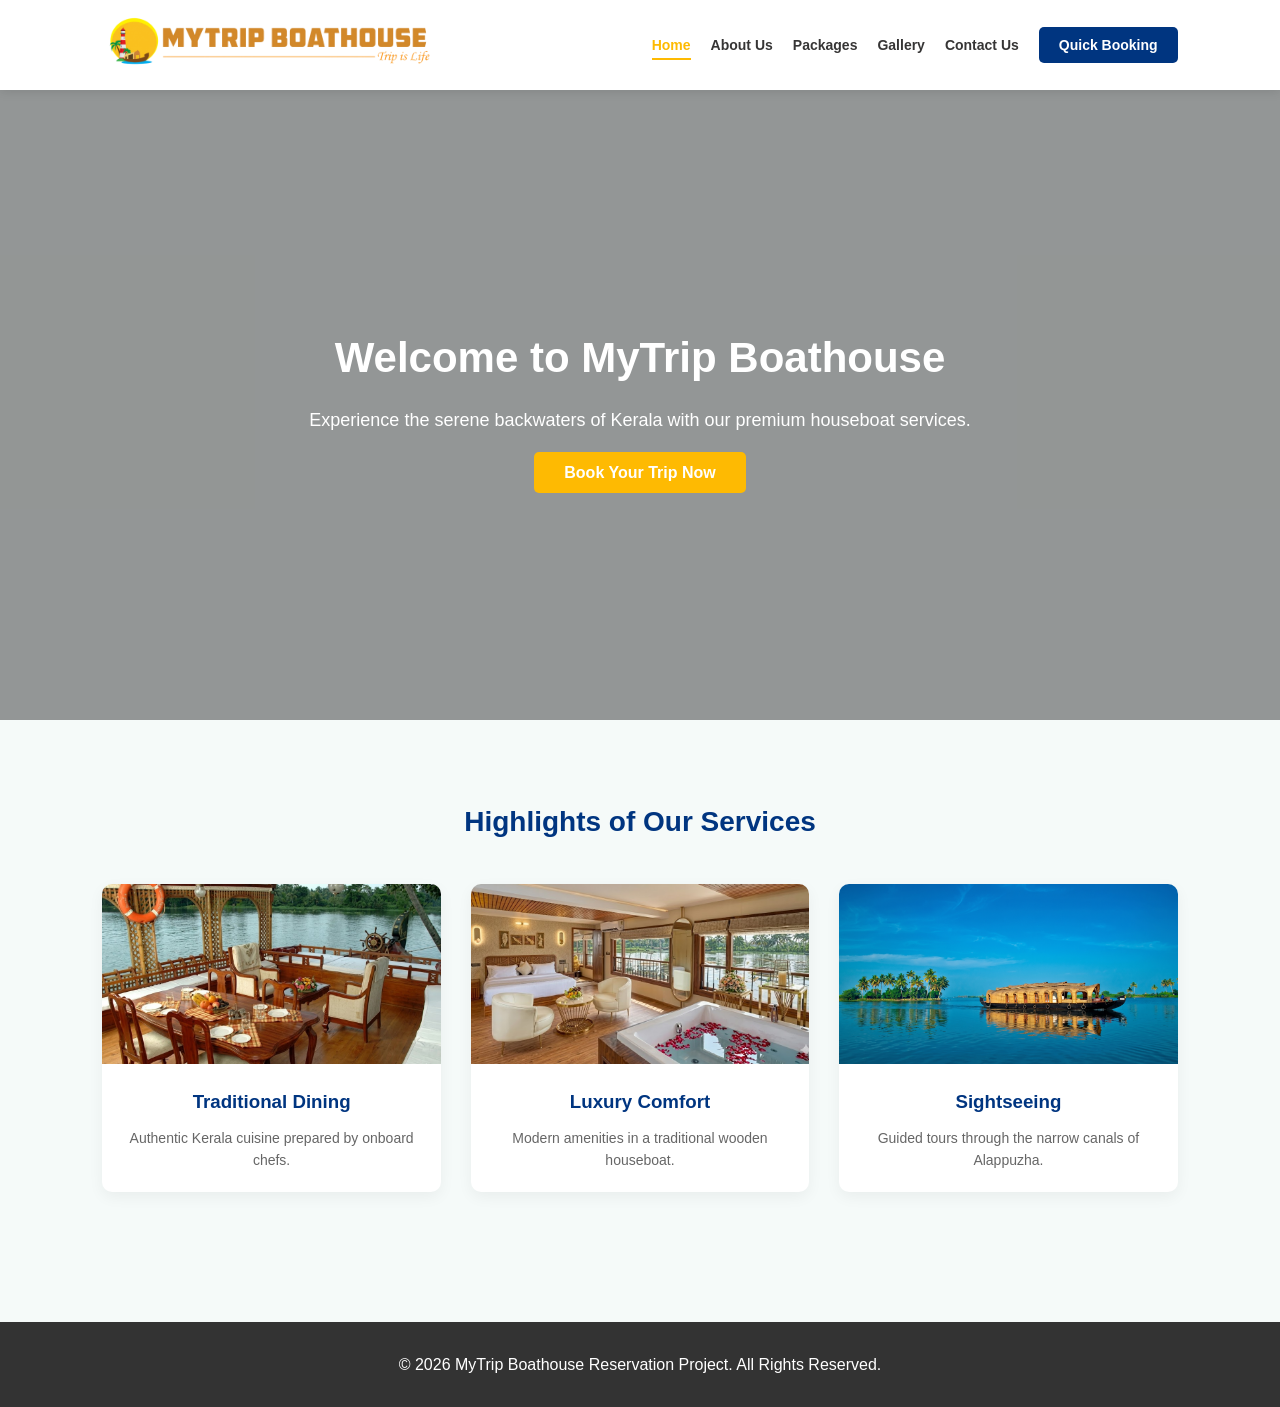
<file: index.html>
<!DOCTYPE html>
<html lang="en">
<head>
    <meta charset="UTF-8">
    <meta name="viewport" content="width=device-width, initial-scale=1.0">
    <title>Home | MyTrip Boathouse</title>
    <link rel="stylesheet" href="style.css">
    <link rel="icon" type="image/x-icon" href="Pictures/tlogo.png">
</head>
<body>

    <nav>
        <div><img src="Pictures/logo.png" width="400px" alt="logo"></div>
        <button class="menu-btn">&#9776;</button>
        <ul class="nav-links">
            <button class="close-btn">&times;</button>
            <li><a href="index.html">Home</a></li>
            <li><a href="about.html">About Us</a></li>
            <li><a href="packages.html">Packages</a></li>
            <li><a href="gallery.html">Gallery</a></li>
            <li><a href="contact.html">Contact Us</a></li>
            <li><a href="booking.html" class="btn-nav">Quick Booking</a></li>
        </ul>
    </nav>
    <header class="hero">
    <video autoplay muted loop playsinline class="hero-video">
        <source src="Pictures/backgroundloop.mp4" type="video/mp4">
        </video>

    <div class="hero-content">
        <h1>Welcome to MyTrip Boathouse</h1>
        <p>Experience the serene backwaters of Kerala with our premium houseboat services.</p>
        <a href="booking.html" class="btn-hero">Book Your Trip Now</a>
    </div>
</header>

    <section class="section">
        <div class="container">
            <h2 class="section-title">Highlights of Our Services</h2>
            <div class="highlights-grid">
                <div class="highlight-card">
                    <img src="Pictures/dining.jpg" alt="Food">
                    <h3>Traditional Dining</h3>
                    <p>Authentic Kerala cuisine prepared by onboard chefs.</p>
                </div>
                <div class="highlight-card">
                    <img src="Pictures/luxury.jpg" alt="Boat">
                    <h3>Luxury Comfort</h3>
                    <p>Modern amenities in a traditional wooden houseboat.</p>
                </div>
                <div class="highlight-card">
                    <img src="Pictures/sight.png" alt="Sunset">
                    <h3>Sightseeing</h3>
                    <p>Guided tours through the narrow canals of Alappuzha.</p>
                </div>
            </div>
        </div>
    </section>

    <footer>
        <p>&copy; 2026 MyTrip Boathouse Reservation Project. All Rights Reserved.</p>
    </footer >

    <script src="script.js"></script>
</body>
</html>
</file>
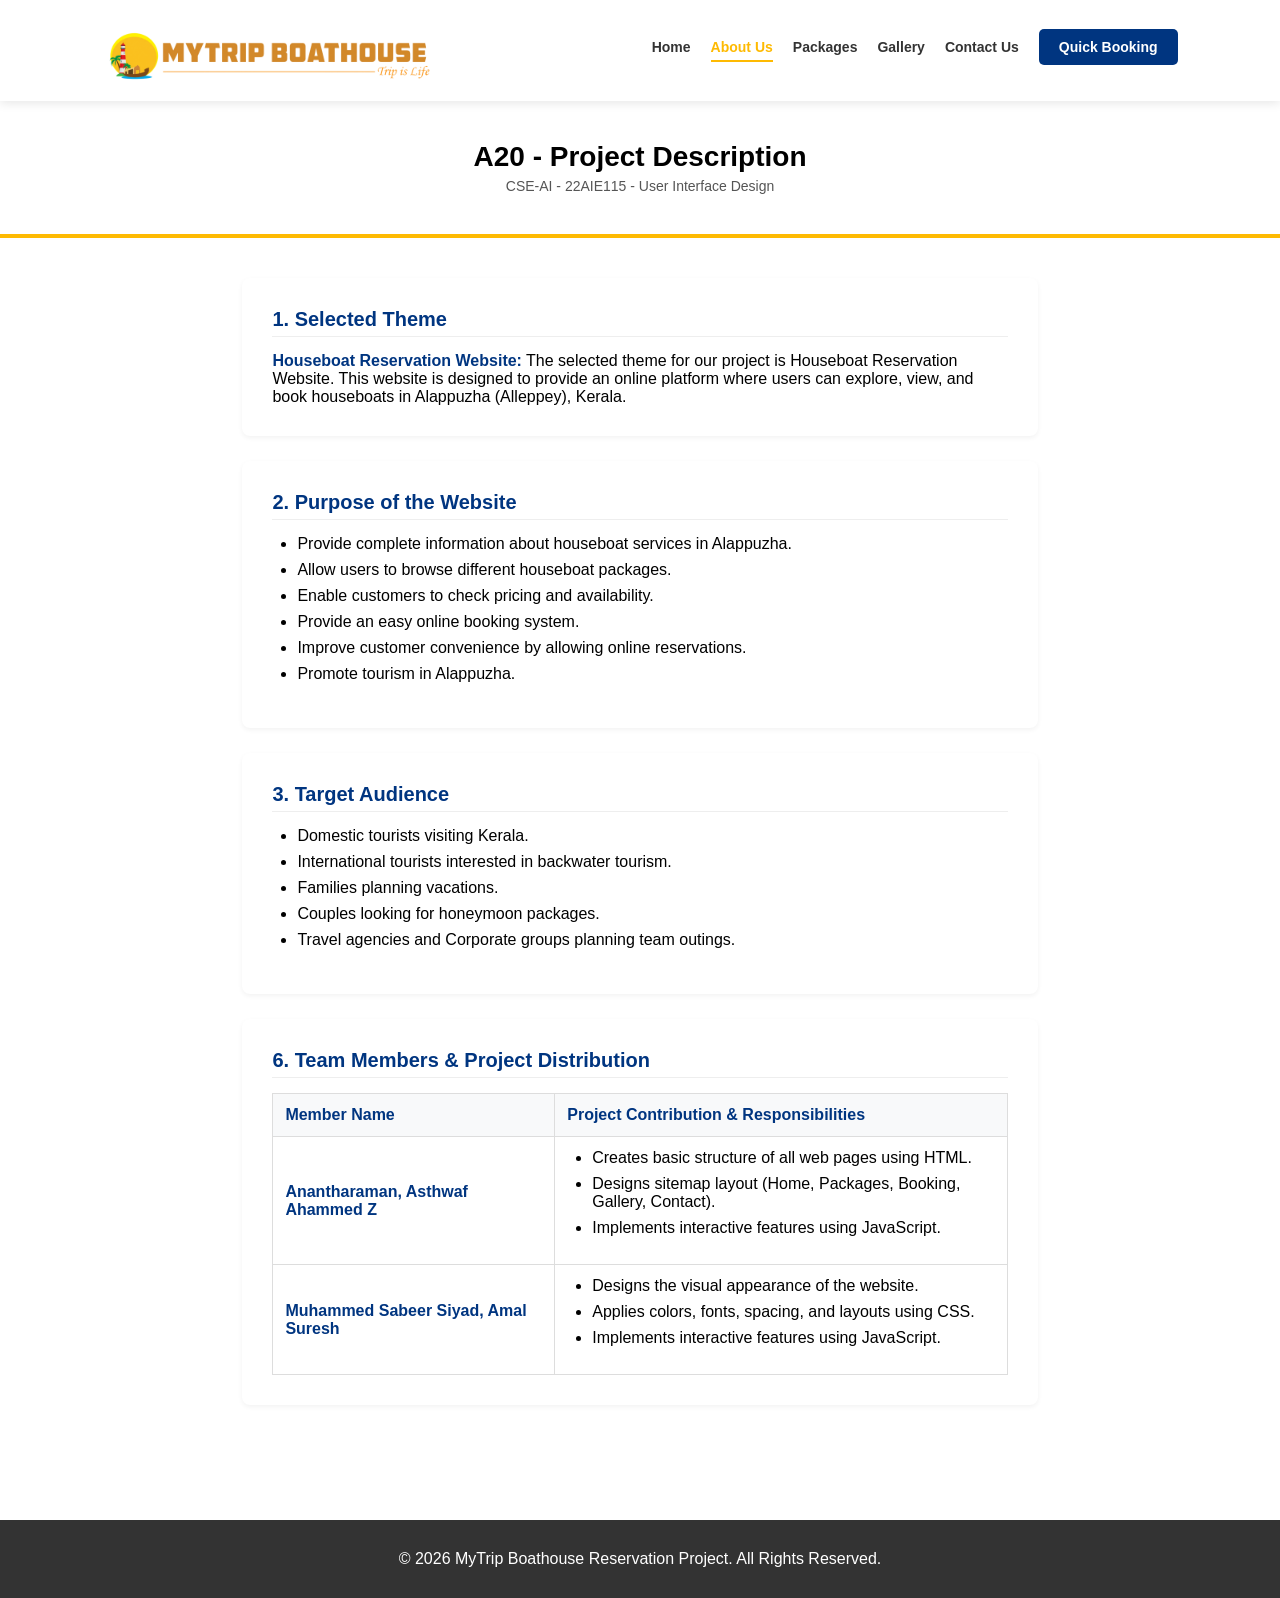
<file: about.html>
<!DOCTYPE html>
<html lang="en">
<head>
    <meta charset="UTF-8">
    <meta name="viewport" content="width=device-width, initial-scale=1.0">
    <title>About Us | Mytrip Boathouse Reservation</title>
    <style>
        * { 
            margin: 0; 
            padding: 0; 
            box-sizing: border-box; 
            font-family: 'Segoe UI', sans-serif; 
        }
        nav {
            display: flex;
            justify-content: space-between;
            align-items: center;
            padding: 15px 8%;
            background: white;
            box-shadow: 0 2px 10px rgba(0,0,0,0.1);
            position: sticky;
            top: 0;
            z-index: 1000;
            padding-top: 30px;
        }        
        .nav-links { 
            display: flex; 
            list-style: none; 
            gap: 20px; 
            align-items: center; 
        }
        .nav-links a { 
            text-decoration: none; 
            color: #333; 
            font-weight: 600; 
            font-size: 14px; 
            transition: 0.3s; 
        }
        .nav-links a:hover {
            color: #003580; 
        }

        .btn-nav {
            background: #003580;
            color: white !important;
            padding: 10px 20px;
            border-radius: 5px;
        }
        
        .project-header {
            background: #fff;
            padding: 40px 8%;
            text-align: center;
            border-bottom: 4px solid #feba02;
        }
        .project-header h1 { 
            font-size: 28px; 
            text-decoration: none; 
            color: #000; 
        }
        .project-header p { 
            font-size: 14px; 
            color: #555; 
            margin-top: 5px; 
        }

        .container { padding: 40px 8%; 
            max-width: 1000px; 
            margin: auto; 
        }
        
        .doc-section { 
            background: white; 
            padding: 30px; 
            margin-bottom: 25px; 
            border-radius: 8px; 
            box-shadow: 0 2px 5px rgba(0,0,0,0.05); 
        }

        h2 { 
            font-size: 20px; 
            color: #003580; 
            margin-bottom: 15px; 
            border-bottom: 1px solid #eee; 
            padding-bottom: 5px; 
        }
        h3 { 
            font-size: 18px; 
            margin-top: 15px; 
            margin-bottom: 10px; 
            color: #333; 
        }
        
        ul { 
            list-style-type: disc; 
            margin-left: 25px; 
            margin-bottom: 15px; 
        }
        li { 
            margin-bottom: 8px;
        }

        .member-table { 
            width: 100%; 
            border-collapse: collapse;
            margin-top: 15px; 
        }
        .member-table th, .member-table td { 
            border: 1px solid #ddd; 
            padding: 12px; 
            text-align: left; 
        }
        .member-table th { 
            background-color: #f8f9fa; 
            color: #003580; 
        }
        
        .highlight { 
            font-weight: bold; 
            color: #003580; 
        }   

        footer {
            background: #333;
            color: white;
            text-align: center;
            padding: 30px;
            margin-top: 50px;
        }

.menu-btn,
.close-btn {
    display: none;
}

@media (max-width: 768px) {
    nav {
        padding: 12px 5%;
    }

    nav img {
        width: 190px;
        height: auto;
    }

    .menu-btn {
        display: block;
        font-size: 30px;
        background: none;
        border: none;
        color: #003580;
        cursor: pointer;
        z-index: 3001;
    }

    .nav-links {
        position: fixed;
        top: 0;
        right: -280px;
        width: 260px;
        height: 100vh;
        background: white;
        flex-direction: column;
        justify-content: flex-start;
        align-items: flex-start;
        gap: 0;
        padding: 80px 25px 25px;
        box-shadow: -5px 0 20px rgba(0,0,0,0.2);
        transition: right 0.3s ease;
        z-index: 3000;
    }

    .nav-links.show {
        right: 0;
    }

    .nav-links li {
        width: 100%;
        margin-bottom: 18px;
    }

    .nav-links a {
        display: block;
        width: 100%;
        font-size: 16px;
        padding: 10px 0;
    }

    .btn-nav {
        text-align: center;
        padding: 12px;
        width: 100%;
    }

    .close-btn {
        display: block;
        position: absolute;
        top: 18px;
        right: 22px;
        font-size: 32px;
        background: none;
        border: none;
        color: #003580;
        cursor: pointer;
    }
}

    </style>
    <link rel="icon" type="image/x-icon" href="Pictures/tlogo.png">
</head>
<body>
    <nav>
        <div><img src="Pictures/logo.png" width="400px" alt="logo"></div>
        <button class="menu-btn">&#9776;</button>
        <ul class="nav-links">
            <button class="close-btn">&times;</button>
            <li><a href="index.html">Home</a></li>
            <li><a href="about.html">About Us</a></li>
            <li><a href="packages.html">Packages</a></li>
            <li><a href="gallery.html">Gallery</a></li>
            <li><a href="contact.html">Contact Us</a></li>
            <li><a href="booking.html" class="btn-nav">Quick Booking</a></li>
        </ul>
    </nav>

<header class="project-header">
        <h1>A20 - Project Description</h1>
        <p>CSE-AI - 22AIE115 - User Interface Design</p>
    </header>

    <div class="container">

        <section class="doc-section">
            <h2>1. Selected Theme</h2>
            <p><span class="highlight">Houseboat Reservation Website:</span> The selected theme for our project is Houseboat Reservation Website. This website is designed to provide an online platform where users can explore, view, and book houseboats in Alappuzha (Alleppey), Kerala.</p>
        </section>

        <section class="doc-section">
            <h2>2. Purpose of the Website</h2>
            <ul>
                <li>Provide complete information about houseboat services in Alappuzha.</li>
                <li>Allow users to browse different houseboat packages.</li>
                <li>Enable customers to check pricing and availability.</li>
                <li>Provide an easy online booking system.</li>
                <li>Improve customer convenience by allowing online reservations.</li>
                <li>Promote tourism in Alappuzha.</li>
            </ul>
        </section>

        <section class="doc-section">
            <h2>3. Target Audience</h2>
            <ul>
                <li>Domestic tourists visiting Kerala.</li>
                <li>International tourists interested in backwater tourism.</li>
                <li>Families planning vacations.</li>
                <li>Couples looking for honeymoon packages.</li>
                <li>Travel agencies and Corporate groups planning team outings.</li>
            </ul>
        </section>

        <section class="doc-section">
            <h2>6. Team Members & Project Distribution</h2>
            <table class="member-table">
                <tr>
                    <th>Member Name</th>
                    <th>Project Contribution & Responsibilities</th>
                </tr>
                <tr>
                    <td><span class="highlight">Anantharaman, Asthwaf Ahammed Z</span></td>
                    <td>
                        <ul>
                            <li>Creates basic structure of all web pages using HTML.</li>
                            <li>Designs sitemap layout (Home, Packages, Booking, Gallery, Contact).</li>
                            <li>Implements interactive features using JavaScript.</li>
                        </ul>
                    </td>
                </tr>
                <tr>
                    <td><span class="highlight">Muhammed Sabeer Siyad, Amal Suresh</span></td>
                    <td>
                        <ul>
                            <li>Designs the visual appearance of the website.</li>
                            <li>Applies colors, fonts, spacing, and layouts using CSS.</li>
                            <li>Implements interactive features using JavaScript.</li>
                        </ul>
                    </td>
                </tr>
            </table>
        </section>

    </div>

    <footer>
        <p>&copy; 2026 MyTrip Boathouse Reservation Project. All Rights Reserved.</p>
    </footer >
    <script src="script.js"></script>
</body>
</html>
</file>
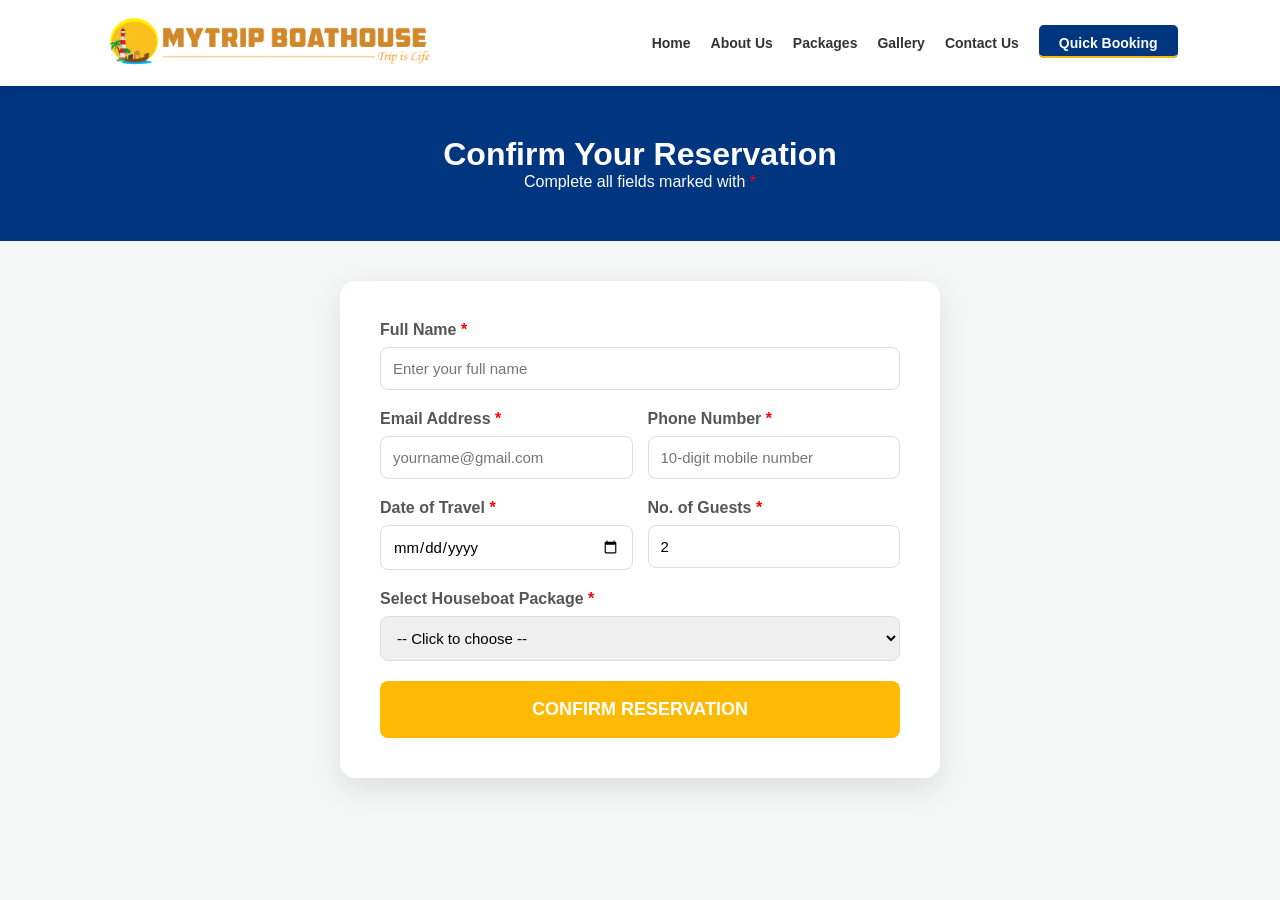
<file: booking.html>
<!DOCTYPE html>
<html lang="en">
<head>
    <meta charset="UTF-8">
    <meta name="viewport" content="width=device-width, initial-scale=1.0">
    <title>Booking | MyTrip Boathouse</title>
    <style>
        
        * { 
            margin: 0; 
            padding: 0; 
            box-sizing: border-box; 
            font-family: 'Segoe UI', sans-serif; 
        }
        body { 
            background-color: #f4f7f6;
            color: #333; 
        }

        nav {
            display: flex;
            justify-content: space-between;
            align-items: center;
            padding: 15px 8%;
            background: white;
            box-shadow: 0 2px 10px rgba(0,0,0,0.1);
            position: sticky;
            top: 0;
            z-index: 1000;
        }        
        .nav-links { 
            display: flex; 
            list-style: none; 
            gap: 20px; 
            align-items: center; 
        }
        .nav-links a { 
            text-decoration: none; 
            color: #333; 
            font-weight: 600; 
            font-size: 14px; 
            transition: 0.3s; 
        }
        .nav-links a:hover {
            color: #003580; 
        }
        .btn-nav {
            background: #003580;
            color: white !important;
            padding: 10px 20px;
            border-radius: 5px;
            
        }        
        .logo {
            font-size: 22px; 
            font-weight: bold; 
            color: #003580;
        }
        .logo span { 
            color: #feba02; 
        }

        .page-header { 
            background: #003580; 
            color: white; 
            text-align: center;
            padding: 50px 20px; 
        }

        .booking-container { 
            display: flex; 
            justify-content: center; 
            padding: 40px 20px; 
        }
        .booking-card { 
            background: white; 
            width: 100%; 
            max-width: 600px; 
            padding: 40px; 
            border-radius: 15px; 
            box-shadow: 0 10px 30px rgba(0,0,0,0.1); 
        }
        
        .form-group { 
            margin-bottom: 20px; 
        }
        .form-group label { 
            display: block; 
            margin-bottom: 8px; 
            font-weight: 600; 
            color: #555; 
        }
        .req { 
            color: red; 
        }

        .form-group input, .form-group select {
            width: 100%;
            padding: 12px;
            border: 1px solid #ddd;
            border-radius: 8px;
            font-size: 15px;
            outline: none;
        }

        .btn-confirm-booking {
            width: 100%;
            background-color: #feba02; 
            color: white;
            border: none;
            padding: 18px;
            border-radius: 8px;
            font-size: 18px;
            font-weight: bold;
            text-transform: uppercase;
            cursor: pointer;
            transition: 0.3s;
            display: block; 
            margin-top: 20px;
        }

        .btn-confirm-booking:hover {
            background-color: #e5a902;
            transform: scale(1.02);
            box-shadow: 0 5px 15px rgba(254, 186, 2, 0.4);
        }
    
.menu-btn,
.close-btn {
    display: none;
}

@media (max-width: 768px) {
    nav {
        padding: 12px 5%;
    }

    nav img {
        width: 190px;
        height: auto;
    }

    .menu-btn {
        display: block;
        font-size: 30px;
        background: none;
        border: none;
        color: #003580;
        cursor: pointer;
        z-index: 3001;
    }

    .nav-links {
        position: fixed;
        top: 0;
        right: -280px;
        width: 260px;
        height: 100vh;
        background: white;
        flex-direction: column;
        justify-content: flex-start;
        align-items: flex-start;
        gap: 0;
        padding: 80px 25px 25px;
        box-shadow: -5px 0 20px rgba(0,0,0,0.2);
        transition: right 0.3s ease;
        z-index: 3000;
    }

    .nav-links.show {
        right: 0;
    }

    .nav-links li {
        width: 100%;
        margin-bottom: 18px;
    }

    .nav-links a {
        display: block;
        width: 100%;
        font-size: 16px;
        padding: 10px 0;
    }

    .btn-nav {
        text-align: center;
        padding: 12px;
        width: 100%;
    }

    .close-btn {
        display: block;
        position: absolute;
        top: 18px;
        right: 22px;
        font-size: 32px;
        background: none;
        border: none;
        color: #003580;
        cursor: pointer;
    }
}

    </style>
    <link rel="icon" type="image/x-icon" href="Pictures/tlogo.png">
</head>
<body>

    <nav>
        <div><img src="Pictures/logo.png" width="400px" alt="logo"></div>
        <button class="menu-btn">&#9776;</button>
        <ul class="nav-links">
            <button class="close-btn">&times;</button>
            <li><a href="index.html">Home</a></li>
            <li><a href="about.html">About Us</a></li>
            <li><a href="packages.html">Packages</a></li>
            <li><a href="gallery.html">Gallery</a></li>
            <li><a href="contact.html">Contact Us</a></li>
            <li><a href="booking.html" class="btn-nav">Quick Booking</a></li>
        </ul>
    </nav>

    <div class="page-header">
        <h1>Confirm Your Reservation</h1>
        <p>Complete all fields marked with <span class="req">*</span></p>
    </div>

    <div class="booking-container">
        <div class="booking-card">
            <form id="resForm">
                <div class="form-group">
                    <label>Full Name <span class="req">*</span></label>
                    <input type="text" id="fullName" placeholder="Enter your full name">
                </div>

                <div style="display: flex; gap: 15px; flex-wrap: wrap;">
                    <div class="form-group" style="flex: 1; min-width: 240px;">
                        <label>Email Address <span class="req">*</span></label>
                        <input type="email" id="emailAddr" placeholder="yourname@gmail.com">
                    </div>
                    <div class="form-group" style="flex: 1; min-width: 240px;">
                        <label>Phone Number <span class="req">*</span></label>
                        <input type="tel" id="phoneNumber" placeholder="10-digit mobile number">
                    </div>
                </div>

                <div style="display: flex; gap: 15px; flex-wrap: wrap;">
                    <div class="form-group" style="flex: 1; min-width: 240px;">
                        <label>Date of Travel <span class="req">*</span></label>
                        <input type="date" id="bookDate">
                    </div>
                    <div class="form-group" style="flex: 1; min-width: 240px;">
                        <label>No. of Guests <span class="req">*</span></label>
                        <input type="number" id="guestCount" value="2" min="1">
                    </div>
                </div>

                <div class="form-group">
                    <label>Select Houseboat Package <span class="req">*</span></label>
                    <select id="packageType">
                        <option value="">-- Click to choose --</option>
                        <option value="Deluxe">Deluxe Houseboat</option>
                        <option value="Premium">Premium Houseboat</option>
                        <option value="Luxury">Luxury Houseboat</option>
                    </select>
                </div>

                <button type="button" class="btn-confirm-booking" id="submitBooking">
                    Confirm Reservation
                </button>
            </form>
        </div>
    </div>

    <script src="script.js"></script>
</body>
</html>
</file>
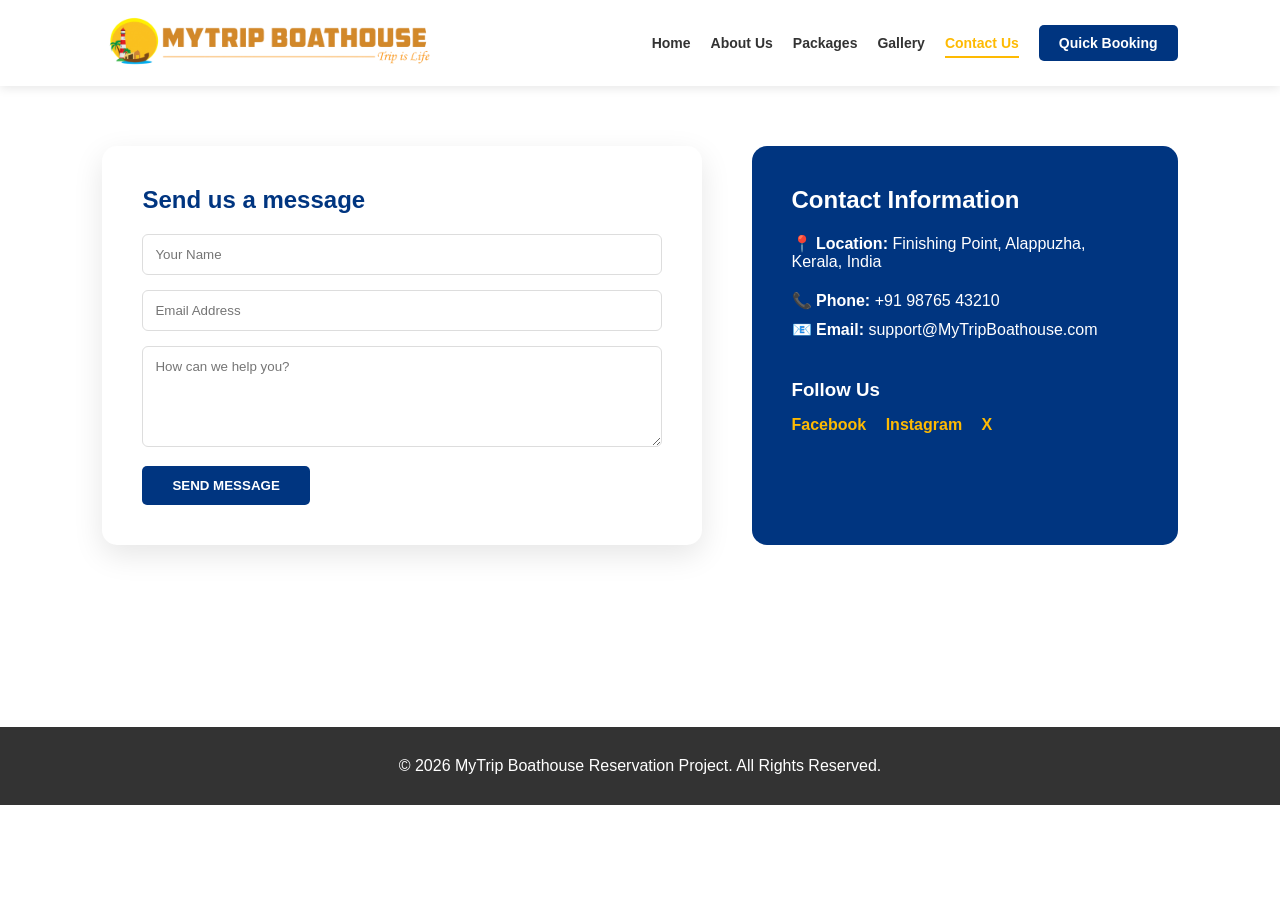
<file: contact.html>
<!DOCTYPE html>
<html lang="en">
<head>
    <meta charset="UTF-8">
    <meta name="viewport" content="width=device-width, initial-scale=1.0">
    <title>Contact Us | Support</title>
    <style>
        * {
             margin: 0; 
             padding: 0; 
             box-sizing: border-box; 
             font-family: 'Segoe UI', sans-serif; 
            }
        nav {
            display: flex;
            justify-content: space-between;
            align-items: center;
            padding: 15px 8%;
            background: white;
            box-shadow: 0 2px 10px rgba(0,0,0,0.1);
            position: sticky;
            top: 0;
            z-index: 1000;
        }        
        .nav-links { 
            display: flex; 
            list-style: none; 
            gap: 20px; 
            align-items: center; 
        }
        .nav-links a { 
            text-decoration: none; 
            color: #333; 
            font-weight: 600; 
            font-size: 14px; 
            transition: 0.3s; 
        }
        .nav-links a:hover {
            color: #003580; 
        }
        .btn-nav {
            background: #003580;
            color: white !important;
            padding: 10px 20px;
            border-radius: 5px;
        }
        .main-container { 
            padding: 60px 8%; 
            display: flex; 
            gap: 50px; 
            flex-wrap: wrap; 
        }
        .contact-form { 
            flex: 1.5; 
            background: white; 
            padding: 40px; 
            border-radius: 15px; 
            box-shadow: 0 10px 30px rgba(0,0,0,0.1); 
        }
        .info-panel { 
            flex: 1; 
            background: #003580; 
            color: white;
             padding: 40px;
             border-radius: 15px; 
            }
        
        input, textarea { 
            width: 100%; 
            padding: 12px; 
            margin-bottom: 15px; 
            border: 1px solid #ddd; 
            border-radius: 6px; 
        }
        .btn-send { 
            background: #003580; 
            color: white;
            border:none;
            padding: 12px 30px;
            border-radius: 5px;
            cursor: pointer;
            font-weight: bold; 
        }
        
        .social-icons a { 
            color: #feba02; 
            margin-right: 15px; 
            text-decoration: none; 
            font-weight: bold;
        }

        footer {
            background: #333;
            color: white;
            text-align: center;
            padding: 30px;
            margin-top: 50px;
        }

.menu-btn,
.close-btn {
    display: none;
}

@media (max-width: 768px) {
    nav {
        padding: 12px 5%;
    }

    nav img {
        width: 190px;
        height: auto;
    }

    .menu-btn {
        display: block;
        font-size: 30px;
        background: none;
        border: none;
        color: #003580;
        cursor: pointer;
        z-index: 3001;
    }

    .nav-links {
        position: fixed;
        top: 0;
        right: -280px;
        width: 260px;
        height: 100vh;
        background: white;
        flex-direction: column;
        justify-content: flex-start;
        align-items: flex-start;
        gap: 0;
        padding: 80px 25px 25px;
        box-shadow: -5px 0 20px rgba(0,0,0,0.2);
        transition: right 0.3s ease;
        z-index: 3000;
    }

    .nav-links.show {
        right: 0;
    }

    .nav-links li {
        width: 100%;
        margin-bottom: 18px;
    }

    .nav-links a {
        display: block;
        width: 100%;
        font-size: 16px;
        padding: 10px 0;
    }

    .btn-nav {
        text-align: center;
        padding: 12px;
        width: 100%;
    }

    .close-btn {
        display: block;
        position: absolute;
        top: 18px;
        right: 22px;
        font-size: 32px;
        background: none;
        border: none;
        color: #003580;
        cursor: pointer;
    }
}

    </style>
    <link rel="icon" type="image/x-icon" href="Pictures/tlogo.png">
</head>
<body>
    <nav>
        <div><img src="Pictures/logo.png" width="400px" alt="logo"></div>
        <button class="menu-btn">&#9776;</button>
        <ul class="nav-links">
            <button class="close-btn">&times;</button>
            <li><a href="index.html">Home</a></li>
            <li><a href="about.html">About Us</a></li>
            <li><a href="packages.html">Packages</a></li>
            <li><a href="gallery.html">Gallery</a></li>
            <li><a href="contact.html">Contact Us</a></li>
            <li><a href="booking.html" class="btn-nav">Quick Booking</a></li>
        </ul>
    </nav>

    <div class="main-container">
        <div class="contact-form">
            <h2 style="color: #003580; margin-bottom: 20px;">Send us a message</h2>
            <form id="contactForm">
                <input type="text" id="contactName" placeholder="Your Name" required>
                <input type="email" id="contactEmail" placeholder="Email Address" required>
                <textarea id="contactMsg" placeholder="How can we help you?" rows="5" required></textarea>
                <button type="submit" class="btn-send">SEND MESSAGE</button>
            </form>
        </div>

        <div class="info-panel">
            <h2>Contact Information</h2>
            <p style="margin: 20px 0;"><strong>📍 Location:</strong> Finishing Point, Alappuzha, Kerala, India</p>
            <p style="margin: 10px 0;"><strong>📞 Phone:</strong> +91 98765 43210</p>
            <p style="margin: 10px 0;"><strong>📧 Email:</strong> support@MyTripBoathouse.com</p>
            
            <div style="margin-top: 40px;">
                <h3>Follow Us</h3>
                <div class="social-icons" style="margin-top: 15px;">
                    <a href="https://www.facebook.com/">Facebook</a>
                    <a href="https://www.instagram.com/">Instagram</a>
                    <a href="https://x.com/?lang=en">X</a>
                </div>
            </div>
        </div>
    </div>
    <br>
    <br>
    <br>
    <br>

    <footer>
        <p>&copy; 2026 MyTrip Boathouse Reservation Project. All Rights Reserved.</p>
    </footer >    
    <script src="script.js"></script>
</body>
</html>
</file>
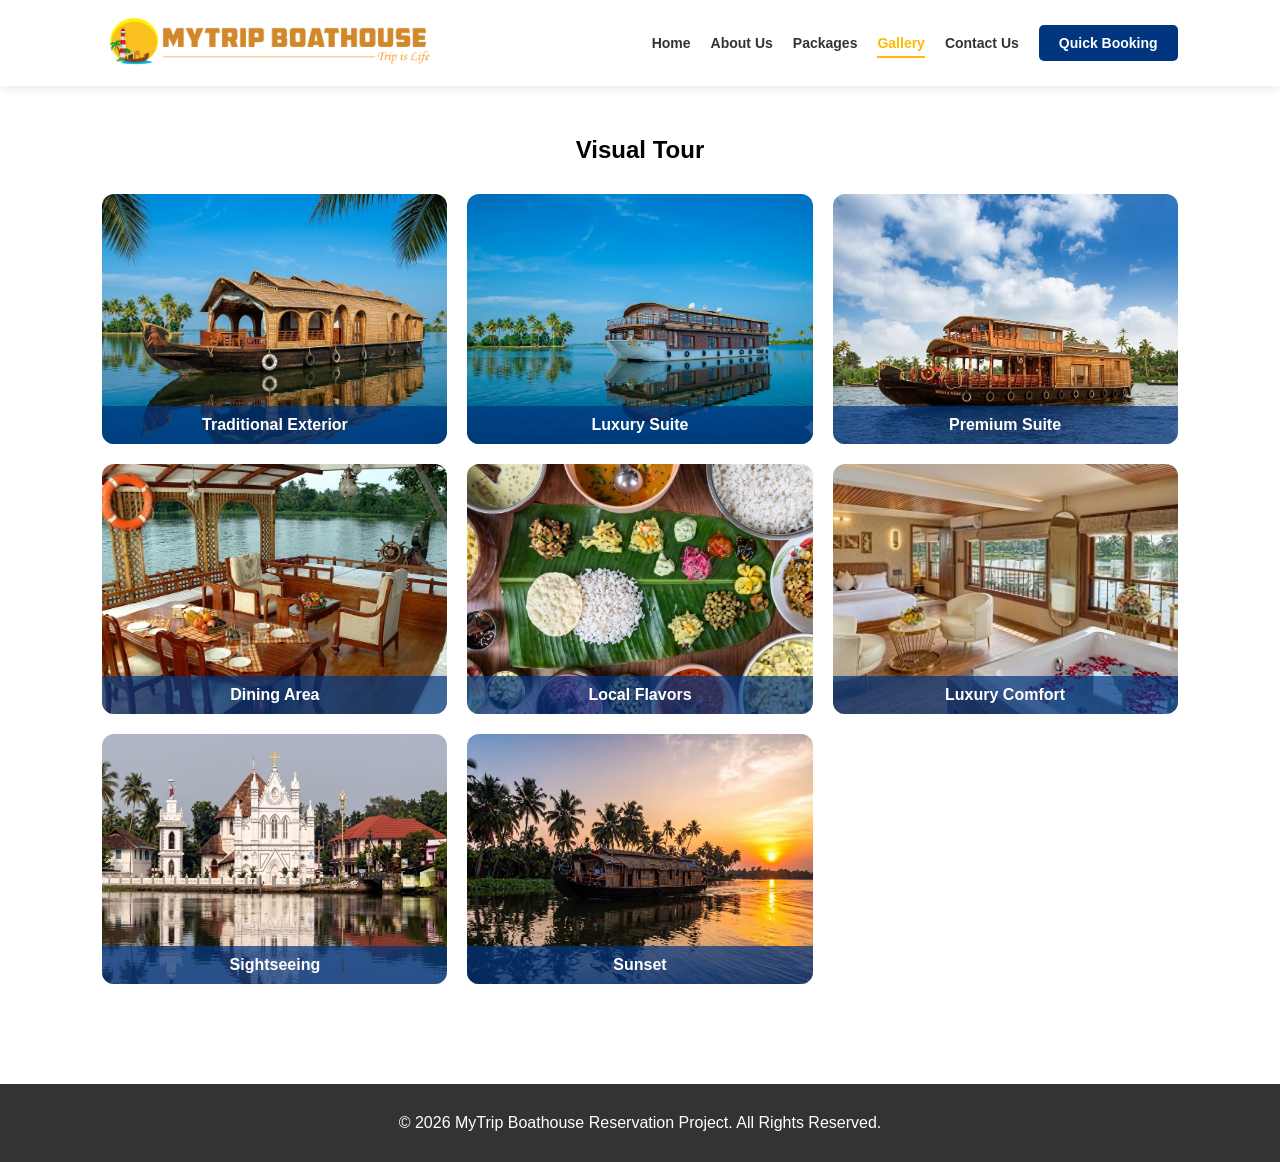
<file: gallery.html>
<!DOCTYPE html>
<html lang="en">
<head>
    <meta charset="UTF-8">
    <meta name="viewport" content="width=device-width, initial-scale=1.0">
    <title>Gallery | Alappuzha Visuals</title>
    <style>
        * { 
            margin: 0; 
            padding: 0; 
            box-sizing: border-box; 
            font-family: 'Segoe UI', sans-serif; 
        }
        nav {
            display: flex;
            justify-content: space-between;
            align-items: center;
            padding: 15px 8%;
            background: white;
            box-shadow: 0 2px 10px rgba(0,0,0,0.1);
            position: sticky;
            top: 0;
            z-index: 1000;
        }        
        .nav-links { 
            display: flex; 
            list-style: none; 
            gap: 20px; 
            align-items: center; 
        }
        .nav-links a { 
            text-decoration: none; 
            color: #333; 
            font-weight: 600; 
            font-size: 14px; 
            transition: 0.3s; 
        }
        .nav-links a:hover {
            color: #003580; 
        }
        .btn-nav {
            background: #003580;
            color: white !important;
            padding: 10px 20px;
            border-radius: 5px;
        }
        .gallery-container {
            padding: 50px 8%;
             text-align: center; 
        }
        .grid { 
            display: grid; 
            grid-template-columns: repeat(auto-fit, minmax(300px, 1fr)); 
            gap: 20px; 
            margin-top: 30px; 
        }
        .img-box { 
            position: relative; 
            overflow: hidden; 
            border-radius: 12px; 
            height: 250px; 
            cursor: pointer; 
        }
        .img-box img { 
            width: 100%; 
            height: 100%; 
            object-fit: cover; 
            transition: 0.5s; 
        }
        .img-box:hover img { 
            transform: scale(1.1); 
        }
        .overlay {
            position: absolute; 
            bottom: 0; 
            background: rgba(0, 53, 128, 0.7); 
            color: white; width: 100%;
            padding: 10px;
            font-weight: bold; 
        }

        footer {
            background: #333;
            color: white;
            text-align: center;
            padding: 30px;
            margin-top: 50px;
        }

.menu-btn,
.close-btn {
    display: none;
}

@media (max-width: 768px) {
    nav {
        padding: 12px 5%;
    }

    nav img {
        width: 190px;
        height: auto;
    }

    .menu-btn {
        display: block;
        font-size: 30px;
        background: none;
        border: none;
        color: #003580;
        cursor: pointer;
        z-index: 3001;
    }

    .nav-links {
        position: fixed;
        top: 0;
        right: -280px;
        width: 260px;
        height: 100vh;
        background: white;
        flex-direction: column;
        justify-content: flex-start;
        align-items: flex-start;
        gap: 0;
        padding: 80px 25px 25px;
        box-shadow: -5px 0 20px rgba(0,0,0,0.2);
        transition: right 0.3s ease;
        z-index: 3000;
    }

    .nav-links.show {
        right: 0;
    }

    .nav-links li {
        width: 100%;
        margin-bottom: 18px;
    }

    .nav-links a {
        display: block;
        width: 100%;
        font-size: 16px;
        padding: 10px 0;
    }

    .btn-nav {
        text-align: center;
        padding: 12px;
        width: 100%;
    }

    .close-btn {
        display: block;
        position: absolute;
        top: 18px;
        right: 22px;
        font-size: 32px;
        background: none;
        border: none;
        color: #003580;
        cursor: pointer;
    }
}

    </style>
    <link rel="icon" type="image/x-icon" href="Pictures/tlogo.png">
</head>
<body>
    <nav>
        <div><img src="Pictures/logo.png" width="400px" alt="logo"></div>
        <button class="menu-btn">&#9776;</button>
        <ul class="nav-links">
            <button class="close-btn">&times;</button>
            <li><a href="index.html">Home</a></li>
            <li><a href="about.html">About Us</a></li>
            <li><a href="packages.html">Packages</a></li>
            <li><a href="gallery.html">Gallery</a></li>
            <li><a href="contact.html">Contact Us</a></li>
            <li><a href="booking.html" class="btn-nav">Quick Booking</a></li>
        </ul>
    </nav>

    <div class="gallery-container">
        <h2>Visual Tour</h2>
        <div class="grid">
            <div class="img-box"><img src="Pictures/traditional.jpg"><div class="overlay">Traditional Exterior</div></div>
            <div class="img-box"><img src="Pictures/lux.jpg"><div class="overlay">Luxury Suite</div></div>
            <div class="img-box"><img src="Pictures/premium.jpg"><div class="overlay">Premium Suite</div></div>
            <div class="img-box"><img src="Pictures/dining.jpg"><div class="overlay">Dining Area</div></div>
            <div class="img-box"><img src="Pictures/food.png"><div class="overlay">Local Flavors</div></div>
            <div class="img-box"><img src="Pictures/luxury.jpg"><div class="overlay">Luxury Comfort</div></div>
            <div class="img-box"><img src="Pictures/seeing.png"><div class="overlay">Sightseeing</div></div>
            <div class="img-box"><img src="Pictures/sunset.png"><div class="overlay">Sunset</div></div>
        </div>
    </div>
    <footer>
        <p>&copy; 2026 MyTrip Boathouse Reservation Project. All Rights Reserved.</p>
    </footer >
    <script src="script.js"></script>
</body>
</html>
</file>
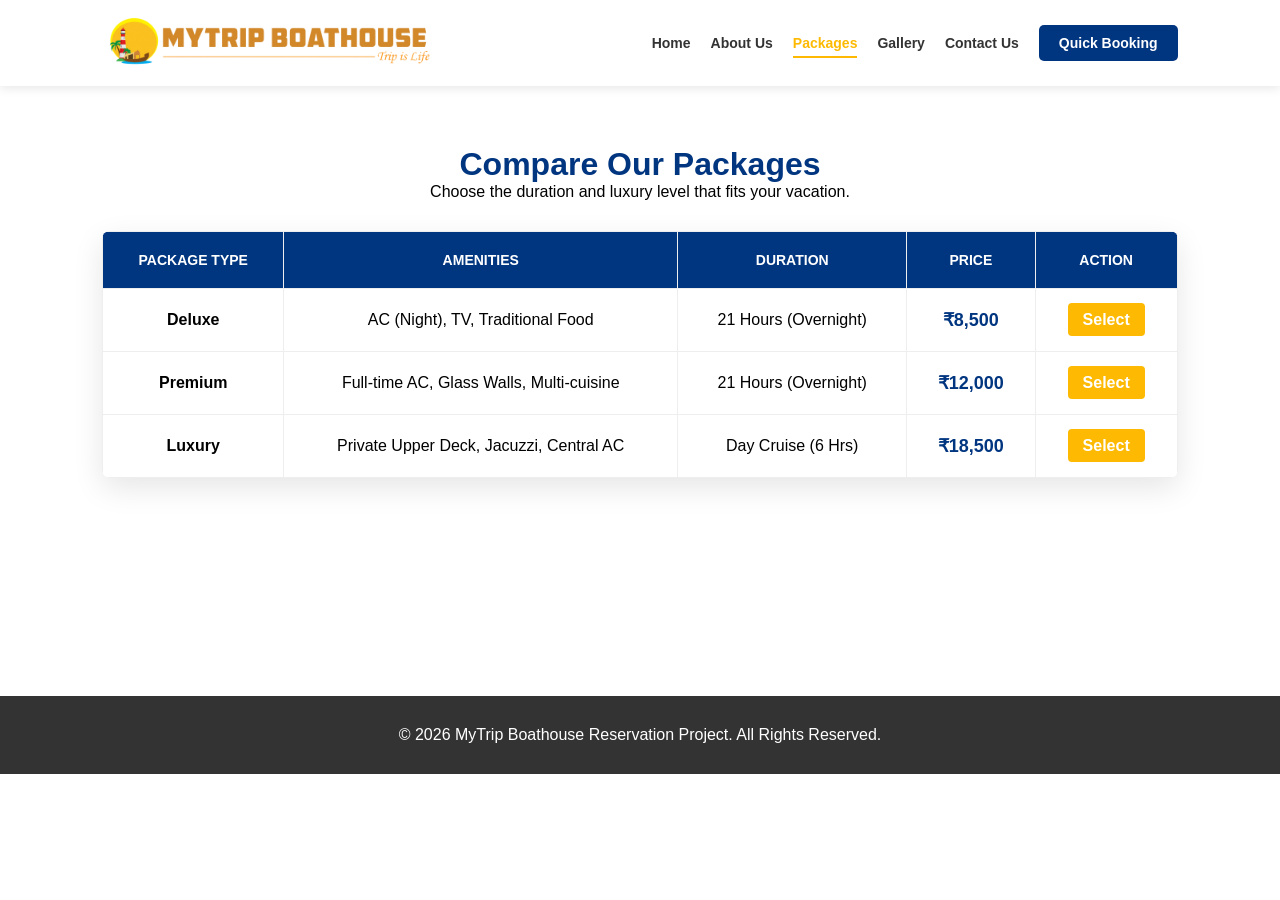
<file: packages.html>
<!DOCTYPE html>
<html lang="en">
<head>
    <meta charset="UTF-8">
    <meta name="viewport" content="width=device-width, initial-scale=1.0">
    <title>Packages | Houseboat Comparison</title>
    <style>
        * { 
            margin: 0; 
            padding: 0; 
            box-sizing: border-box; 
            font-family: 'Segoe UI', sans-serif; 
        }
        nav {
            display: flex;
            justify-content: space-between;
            align-items: center;
            padding: 15px 8%;
            background: white;
            box-shadow: 0 2px 10px rgba(0,0,0,0.1);
            position: sticky;
            top: 0;
            z-index: 1000;
        }        
        .nav-links { 
            display: flex; 
            list-style: none; 
            gap: 20px; 
            align-items: center; 
        }
        .nav-links a { 
            text-decoration: none; 
            color: #333; 
            font-weight: 600; 
            font-size: 14px; 
            transition: 0.3s; 
        }
        .nav-links a:hover {
            color: #003580; 
        }
        .btn-nav {
            background: #003580;
            color: white !important;
            padding: 10px 20px;
            border-radius: 5px;
        }
        .section {
            padding: 60px 8%; 
            text-align: center; 
        }
        table { 
            width: 100%; 
            border-collapse: collapse; 
            margin-top: 30px; 
            background: white; 
            border-radius: 8px; 
            overflow: hidden; 
            box-shadow: 0 10px 30px rgba(0,0,0,0.1); 
        }
        th, td { 
            padding: 20px; 
            border: 1px solid #eee; 
        }
        th { 
            background: #003580; 
            color: white; 
            text-transform: uppercase; 
            font-size: 14px; 
        }
        tr:hover { 
            background: #f9f9f9; 
        }
        .price { 
            font-weight: bold;
            color: #003580; 
            font-size: 18px; 
        }
        .btn-book { 
            background: #feba02; 
            color: white; 
            padding: 8px 15px; 
            text-decoration: none; 
            border-radius: 4px; 
            font-weight: bold; 
        }

        footer {
            background: #333;
            color: white;
            text-align: center;
            padding: 30px;
            margin-top: 50px;
        }

.menu-btn,
.close-btn {
    display: none;
}

@media (max-width: 768px) {
    nav {
        padding: 12px 5%;
    }

    nav img {
        width: 190px;
        height: auto;
    }

    .menu-btn {
        display: block;
        font-size: 30px;
        background: none;
        border: none;
        color: #003580;
        cursor: pointer;
        z-index: 3001;
    }

    .nav-links {
        position: fixed;
        top: 0;
        right: -280px;
        width: 260px;
        height: 100vh;
        background: white;
        flex-direction: column;
        justify-content: flex-start;
        align-items: flex-start;
        gap: 0;
        padding: 80px 25px 25px;
        box-shadow: -5px 0 20px rgba(0,0,0,0.2);
        transition: right 0.3s ease;
        z-index: 3000;
    }

    .nav-links.show {
        right: 0;
    }

    .nav-links li {
        width: 100%;
        margin-bottom: 18px;
    }

    .nav-links a {
        display: block;
        width: 100%;
        font-size: 16px;
        padding: 10px 0;
    }

    .btn-nav {
        text-align: center;
        padding: 12px;
        width: 100%;
    }

    .close-btn {
        display: block;
        position: absolute;
        top: 18px;
        right: 22px;
        font-size: 32px;
        background: none;
        border: none;
        color: #003580;
        cursor: pointer;
    }
}

    </style>
    <link rel="icon" type="image/x-icon" href="Pictures/tlogo.png">
</head>
<body>
    <nav>
        <div><img src="Pictures/logo.png" width="400px" alt="logo"></div>
        <button class="menu-btn">&#9776;</button>
        <ul class="nav-links">
            <button class="close-btn">&times;</button>
            <li><a href="index.html">Home</a></li>
            <li><a href="about.html">About Us</a></li>
            <li><a href="packages.html">Packages</a></li>
            <li><a href="gallery.html">Gallery</a></li>
            <li><a href="contact.html">Contact Us</a></li>
            <li><a href="booking.html" class="btn-nav">Quick Booking</a></li>
        </ul>
    </nav>

    <section class="section">
        <h2 style="font-size: 32px; color: #003580;">Compare Our Packages</h2>
        <p>Choose the duration and luxury level that fits your vacation.</p>

        <table>
            <thead>
                <tr>
                    <th>Package Type</th>
                    <th>Amenities</th>
                    <th>Duration</th>
                    <th>Price</th>
                    <th>Action</th>
                </tr>
            </thead>
            <tbody>
                <tr>
                    <td><strong>Deluxe</strong></td>
                    <td>AC (Night), TV, Traditional Food</td>
                    <td>21 Hours (Overnight)</td>
                    <td class="price">₹8,500</td>
                    <td><a href="booking.html" class="btn-book">Select</a></td>
                </tr>
                <tr>
                    <td><strong>Premium</strong></td>
                    <td>Full-time AC, Glass Walls, Multi-cuisine</td>
                    <td>21 Hours (Overnight)</td>
                    <td class="price">₹12,000</td>
                    <td><a href="booking.html" class="btn-book">Select</a></td>
                </tr>
                <tr>
                    <td><strong>Luxury</strong></td>
                    <td>Private Upper Deck, Jacuzzi, Central AC</td>
                    <td>Day Cruise (6 Hrs)</td>
                    <td class="price">₹18,500</td>
                    <td><a href="booking.html" class="btn-book">Select</a></td>
                </tr>
            </tbody>
        </table>
    </section>
    <br>
    <br>
    <br>
    <br>
    <br>
    <br>
    <footer>
        <p>&copy; 2026 MyTrip Boathouse Reservation Project. All Rights Reserved.</p>
    </footer >

    <script src="script.js"></script>
</body>
</html>
</file>
<file: style.css>
* {
    margin: 0;
    padding: 0;
    box-sizing: border-box;
    font-family: 'Segoe UI', Tahoma, Geneva, Verdana, sans-serif;
}

body { 
    background-color: #f5faf9; 
    color: #333; 
    line-height: 1.6; 
}

nav {
    display: flex;
    justify-content: space-between;
    align-items: center;
    padding: 15px 8%;
    background: white;
    box-shadow: 0 2px 10px rgba(0,0,0,0.1);
    position: sticky;
    top: 0;
    z-index: 1000;
}

.nav-links { 
    display: flex; 
    list-style: none; 
    gap: 20px; 
    align-items: center; 
}
.nav-links a { 
    text-decoration: none; 
    color: #363535; 
    font-weight: 600; 
    font-size: 14px; 
    transition: 0.3s; 
}
.nav-links a:hover {
     color: #003580; 
}

.btn-nav {
    background: #003580;
    color: white !important;
    padding: 10px 20px;
    border-radius: 5px;
}

.hero {
    position: relative;
    height: 70vh;
    display: flex;
    justify-content: center;
    align-items: center;
    text-align: center;
    color: white;
    overflow: hidden; 
}

.hero-video {
    position: absolute;
    top: 50%;
    left: 50%;
    min-width: 100%;
    min-height: 100%;
    width: auto;
    height: auto;
    z-index: -2; 
    transform: translate(-50%, -50%);
    object-fit: cover;
}

.hero::before {
    content: "";
    position: absolute;
    top: 0;
    left: 0;
    width: 100%;
    height: 100%;
    background: rgba(0, 0, 0, 0.4); 
    z-index: -1;
}

.hero-content {
    position: relative;
    z-index: 1;
}

.hero-content h1 { 
    font-size: 42px; 
    margin-bottom: 15px; 
}
.hero-content p { 
    font-size: 18px; 
    margin-bottom: 25px; 
}

.btn-hero {
    background: #feba02;
    color: white;
    padding: 12px 30px;
    text-decoration: none;
    font-weight: bold;
    border-radius: 5px;
    transition: 0.3s;
}

.btn-hero:hover { 
    background: #e5a902; 
}

.section { 
    padding: 80px 8%; 
    text-align: center; 
}
.section-title { 
    color: #003580; 
    margin-bottom: 40px; 
    font-size: 28px; 
}

.highlights-grid {
    display: grid;
    grid-template-columns: repeat(auto-fit, minmax(280px, 1fr));
    gap: 30px;
}

.highlight-card {
    background: white;
    border-radius: 10px;
    overflow: hidden;
    box-shadow: 0 5px 15px rgba(0,0,0,0.05);
    padding-bottom: 20px;
}

.highlight-card img {
    width: 100%;
    height: 180px;
    object-fit: cover;
    margin-bottom: 15px;
}

.highlight-card h3 { 
    color: #003580; 
    margin-bottom: 10px; 
}
.highlight-card p { 
    font-size: 14px; 
    color: #666;
    padding: 0 15px; 
}

footer {
    background: #333;
    color: white;
    text-align: center;
    padding: 30px;
    margin-top: 50px;
}

.menu-btn,
.close-btn {
    display: none;
}

@media (max-width: 768px) {
    nav {
        padding: 12px 5%;
    }

    nav img {
        width: 190px;
        height: auto;
    }

    .menu-btn {
        display: block;
        font-size: 30px;
        background: none;
        border: none;
        color: #003580;
        cursor: pointer;
        z-index: 3001;
    }

    .nav-links {
        position: fixed;
        top: 0;
        right: -280px;
        width: 260px;
        height: 100vh;
        background: white;
        flex-direction: column;
        justify-content: flex-start;
        align-items: flex-start;
        gap: 0;
        padding: 80px 25px 25px;
        box-shadow: -5px 0 20px rgba(0,0,0,0.2);
        transition: right 0.3s ease;
        z-index: 3000;
    }

    .nav-links.show {
        right: 0;
    }

    .nav-links li {
        width: 100%;
        margin-bottom: 18px;
    }

    .nav-links a {
        display: block;
        width: 100%;
        font-size: 16px;
        padding: 10px 0;
    }

    .btn-nav {
        text-align: center;
        padding: 12px;
        width: 100%;
    }

    .close-btn {
        display: block;
        position: absolute;
        top: 18px;
        right: 22px;
        font-size: 32px;
        background: none;
        border: none;
        color: #003580;
        cursor: pointer;
    }
}
</file>
